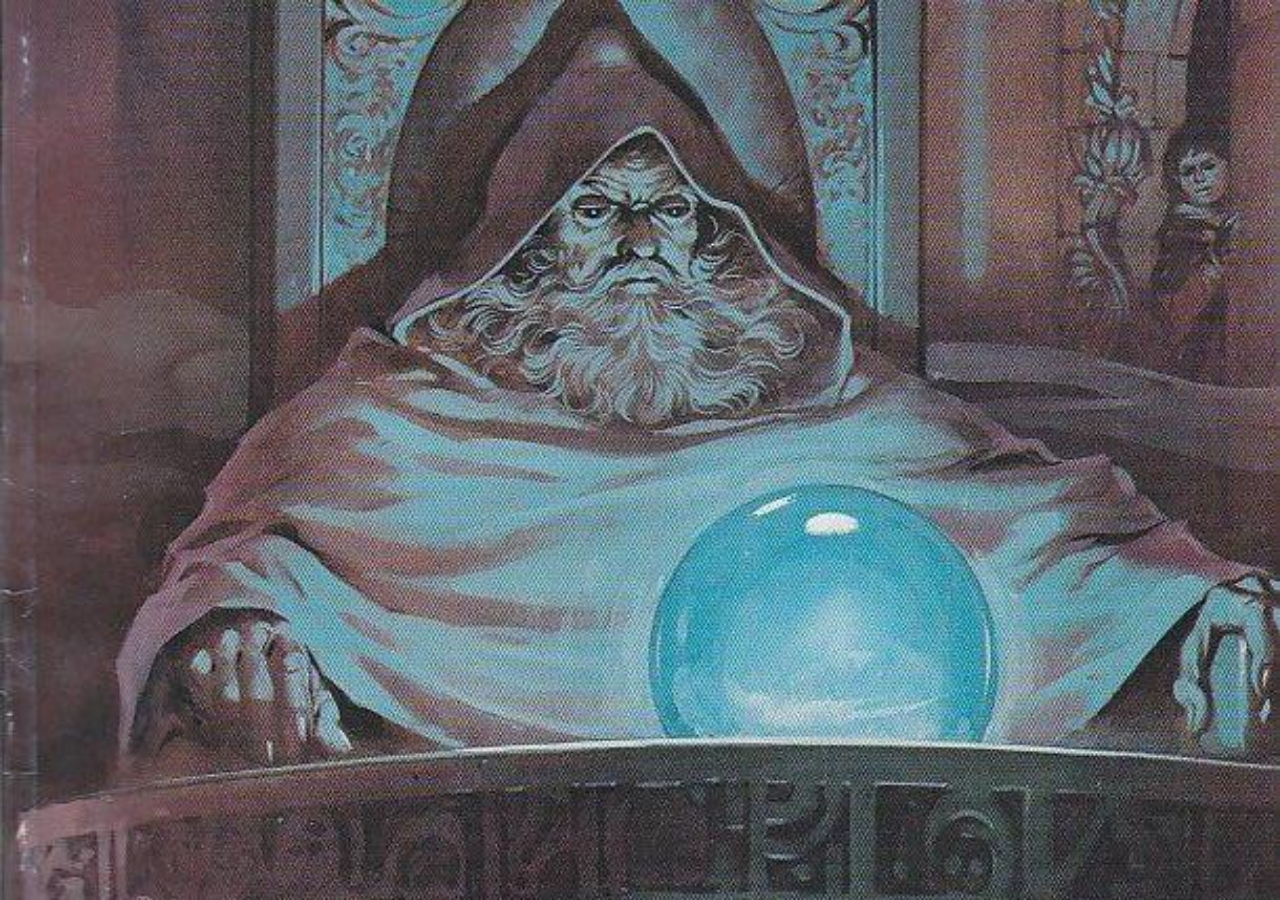
<file: beerscryer/index.html>
<!DOCTYPE html>
<html>
<head>
<meta name="viewport" content="width=device-width, initial-scale=1.0, maximum-scale=1.0, user-scalable=0">
<meta property="og:url" content="https://nelsonfest.com/beerscryer" />
<meta property="og:title" content="Beerscryer" />
<meta property="og:description" content="(meatspace drinking only)" />
<meta property="og:image" content="https://nelsonfest.com/hahaguy.jpg" />

<link rel="manifest" href="./manifest.json">
<meta name="theme-color" content="white"/>
    
<link rel="icon" href="favicon.ico" type="image/x-icon" />  
<link rel="apple-touch-icon" href="images/hello-icon-152.png">   
<meta name="theme-color" content="white"/>  
<meta name="apple-mobile-web-app-capable" content="yes">  
<meta name="apple-mobile-web-app-status-bar-style" content="black"> 
<meta name="apple-mobile-web-app-title" content="Beerscryer"> 
<meta name="msapplication-TileImage" content="images/hello-icon-144.png">
<meta name="msapplication-TileColor" content="#FFFFFF">

<style>
canvas {
    border:1px solid #d3d3d3;
    background-color: #00AA00;
}

.fullscreen {
  display: flex;
  height: 100%;
  margin: 0;
  padding: 0;
  width: 100%;
}

#body-container {
    margin:auto;
    text-align:center;
    overscroll-behavior-y: none;
}
    
#nelson-fest-title {
    width:100%;
    max-width: 500px;
}

.bodybackground {
  overscroll-behavior-y: none;
  overscroll-behavior-x: none;

	background:rgb(96, 96, 96);
  background: 
        /* top, transparent black, faked with gradient */ 
        linear-gradient(
          rgba(0, 0, 0, 0.7), 
          rgba(0, 0, 0, 0.7)
        ),
        /* bottom, image */
        url(./orb-ponder.jpg) no-repeat top center fixed;

  -webkit-background-size: cover;
  -moz-background-size: cover;
  -o-background-size: cover;
  background-size: cover;
}

</style>
</head>
<body class="fullscreen bodybackground" onload="init()">

<noscript>JavaScript is required.</noscript>
  	
<div id="body-container">

</div>


<script>
function init() {
	console.log("starting up!");
}

function initNotifications() {
    Notification.requestPermission(function(status) {
        console.log('Notification permission status:', status);
    });
}

function displayNotification() {
  if (Notification.permission == 'granted') {
    navigator.serviceWorker.getRegistration().then(function(reg) {
      var options = {
        body: 'Here is a notification body!',
        icon: 'images/example.png',
        vibrate: [100, 50, 100],
        data: {
          dateOfArrival: Date.now(),
          primaryKey: 1
        }
      };
      reg.showNotification('Hello world!', options);
    });
  }
}

function startSw() {
  'use strict';

  if ('serviceWorker' in navigator) {
    navigator.serviceWorker
             .register('./sw.js');
  }
}
</script>

</body>
</html>
</file>
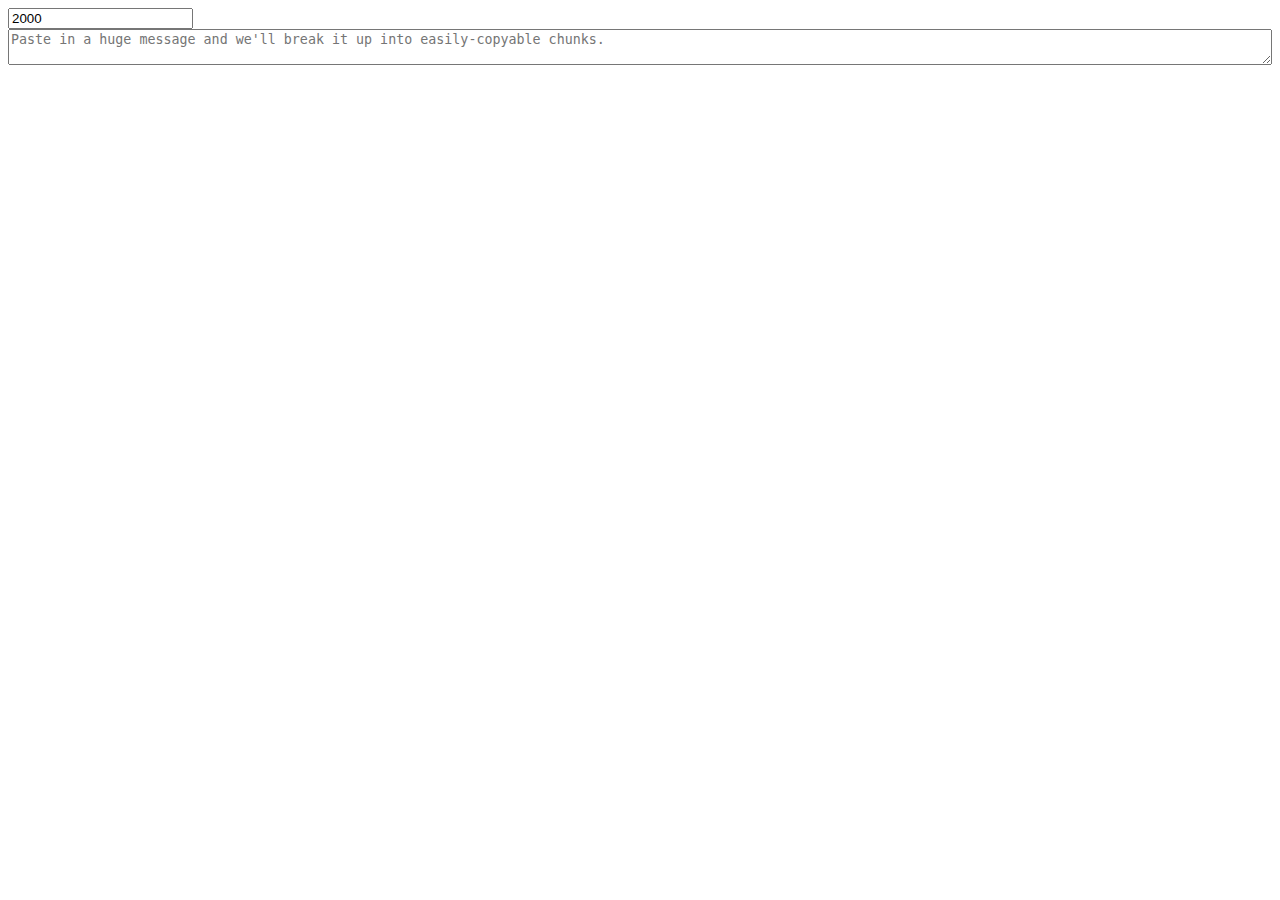
<file: discsplitter/index.html>
<html>
<head>
<title>DiscSplitter</title>
<script src="https://ajax.googleapis.com/ajax/libs/jquery/1.4.2/jquery.min.js"></script> 

<script type="text/javascript"> 

// Taken from https://stackoverflow.com/a/6714233/381633
String.prototype.replaceAll = function(str1, str2, ignore) {
    return this.replace(new RegExp(str1.replace(/([\/\,\!\\\^\$\{\}\[\]\(\)\.\*\+\?\|\<\>\-\&])/g,"\\$&"),(ignore?"gi":"g")),(typeof(str2)=="string")?str2.replace(/\$/g,"$$$$"):str2);
};

const splitBulletedText = () => {
    // The Google docs markdown-converter extension makes bullet indentation 4 spaces, but Discord markdown expects 2 spaces.
	const input = $("#input").val().replace(/(\n)(    )+(\*)/g, (match) => match.replace(/(    )/g, '  '));

	const chunkSize = parseInt($("#chunkSize").val());
    const output = $("#output");
    output.empty();

    if (!input || input.length <= 0) {
        console.log("no input");
        return;
    }

    const topBullets = input.split(/\n\*/);

    const chunks = [""];

    $.each(topBullets, (i, rawBulletText) => {
        const bulletText = ((i > 0 ? "\n*" : "") + rawBulletText).trimEnd();
        const prospectiveChunkLength = chunks[chunks.length - 1].length + bulletText.length;

        if (prospectiveChunkLength > chunkSize) {
            chunks.push("");
        }

        chunks[chunks.length - 1] = chunks[chunks.length - 1] + bulletText;
    });

    $.each(chunks, (i, chunkText) => {
        const chunkTextOutput = $('<textarea class="outputText"></textarea>');
        chunkTextOutput.val(chunkText.trim());
        chunkTextOutput.attr({
            disabled: 1
        });
        setTimeout(function() {
            const newHeight = chunkTextOutput.attr('scrollHeight') + 2;
            chunkTextOutput.css({
                'height': newHeight + 'px',
            });
        }, 0);
        

        const chunkOutputContainer = $('<div></div>');
        chunkOutputContainer.append(chunkTextOutput);
        output.append(chunkOutputContainer);
    });
};


const oldsplitText = () => {
    const input = $("#input").val();
    const chunkSize = parseInt($("#chunkSize").val());
    const output = $("#output");
    output.empty();

    if (!input || input.length <= 0) {
        console.log("no input");
        return;
    }

    const topBullets = $("#input").val().split(/(?=\n\*)/);

    const chunks = [];
    let chunkStartIndex = 0;
    let chunkEndIndex = Math.min(chunkSize, input.length);
// $("#input").val().match(*/\n\*+.*|*.*/g)
    while (chunkStartIndex < input.length) {
        if (chunkEndIndex + chunkSize < input.length) {
            while (CHUNK_START_DELIMITER != input.slice(chunkEndIndex - 1, chunkEndIndex + 1)) {
                chunkEndIndex--;
            }
        }

        const chunkText = input.slice(chunkStartIndex, chunkEndIndex);
        chunks.push(chunkText);

        chunkStartIndex = chunkEndIndex;
        chunkEndIndex = Math.min(chunkStartIndex + chunkSize, input.length);
    }

    $.each(chunks, function(i, chunkText) {
        const chunkTextOutput = $('<textarea class="outputText"></textarea>');
        chunkTextOutput.val(chunkText);
        chunkTextOutput.attr({
            disabled: 1
        });
        setTimeout(function() {
            const newHeight = chunkTextOutput.attr('scrollHeight') + 2;
            chunkTextOutput.css({
                'height': newHeight + 'px',
            });
        }, 0);
        

        const chunkOutputContainer = $('<div></div>');
        chunkOutputContainer.append(chunkTextOutput);
        output.append(chunkOutputContainer);
    });
};

jQuery(document).ready(function(){ 
    $("#input").bind("input change", function() {
    	splitBulletedText();
    });
});
</script>

<style>
#input {
    width: 100%;
}

#output {
    white-space: pre-wrap;       /* Since CSS 2.1 */
    white-space: -moz-pre-wrap;  /* Mozilla, since 1999 */
    white-space: -pre-wrap;      /* Opera 4-6 */
    white-space: -o-pre-wrap;    /* Opera 7 */
    word-wrap: break-word;       /* Internet Explorer 5.5+ */
}

.outputText {
    width: 100%;
    height:  auto;
}
</style>

</head>

<body>
<div>
	<input id="chunkSize" type="text" placeholder="Chunk Size" value="2000"/>
    <textarea id="input" placeholder="Paste in a huge message and we'll break it up into easily-copyable chunks."></textarea>
    <div id="output"></div>
</div>
</body>

</html>
</file>
